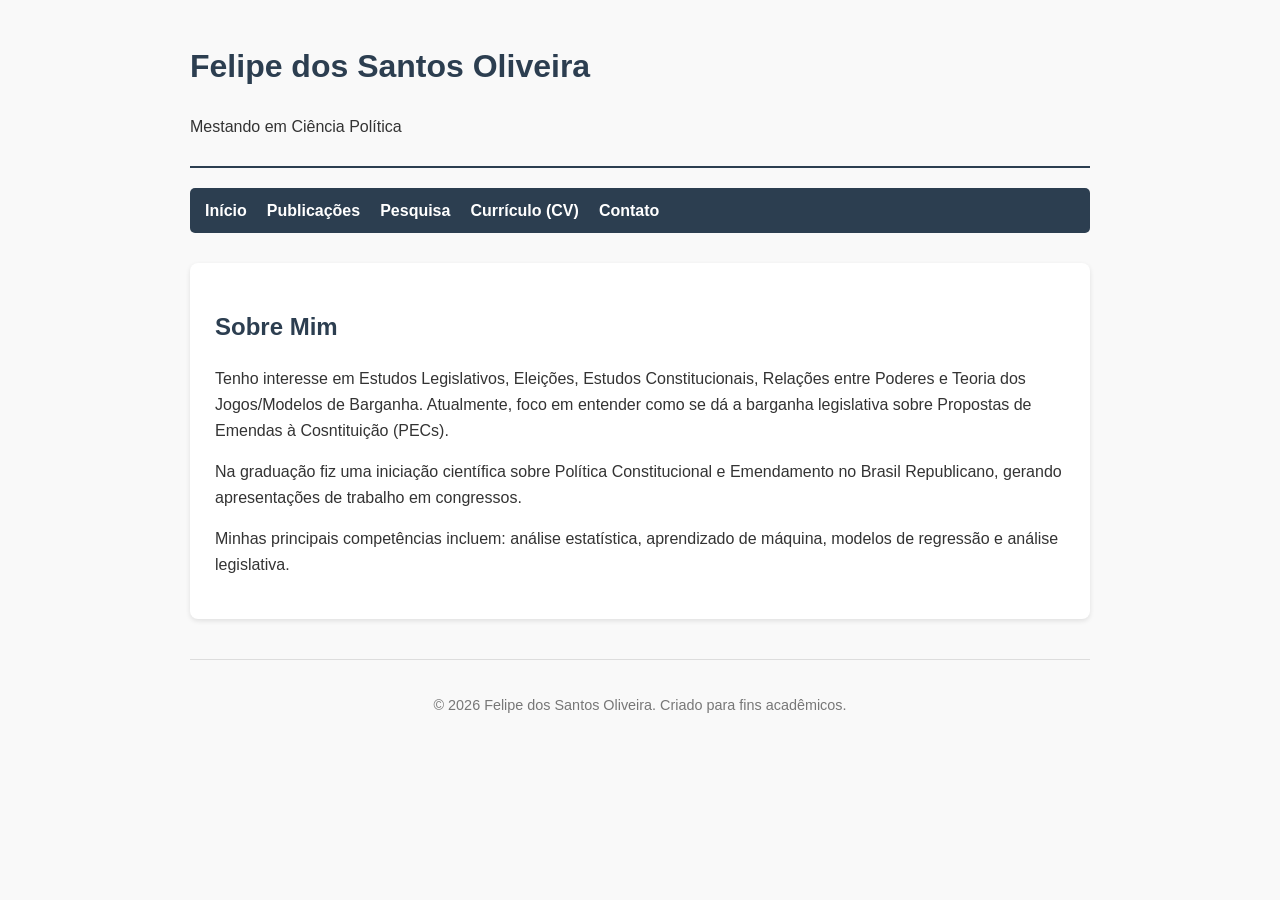
<file: index.html>
<!DOCTYPE html>
<html lang="pt-br">
<head>
    <meta charset="UTF-8">
    <meta name="viewport" content="width=device-width, initial-scale=1.0">
    <title>Início | Pesquisador Acadêmico</title>
    <link rel="stylesheet" href="style.css">
</head>
<body>
    <header>
        <h1>Felipe dos Santos Oliveira</h1>
        <p>Mestando em Ciência Política</p>
    </header>

    <nav>
        <ul>
            <li><a href="index.html">Início</a></li>
            <li><a href="publications.html">Publicações</a></li>
            <li><a href="research.html">Pesquisa</a></li>
            <li><a href="cv.html">Currículo (CV)</a></li>
            <li><a href="contact.html">Contato</a></li>
        </ul>
    </nav>

    <section>
        <h2>Sobre Mim</h2>
        <p>Tenho interesse em Estudos Legislativos, Eleições, Estudos Constitucionais, Relações entre Poderes e Teoria dos Jogos/Modelos de Barganha. Atualmente, foco em entender como se dá a barganha legislativa sobre Propostas de Emendas à Cosntituição (PECs).</p>
        <p>Na graduação fiz uma iniciação científica sobre Política Constitucional e Emendamento no Brasil Republicano, gerando apresentações de trabalho em congressos.</p>
        <p>Minhas principais competências incluem: análise estatística, aprendizado de máquina, modelos de regressão e análise legislativa.</p>
    </section>

    <footer>
        <p>&copy; 2026 Felipe dos Santos Oliveira. Criado para fins acadêmicos.</p>
    </footer>
</body>
</html>
</file>
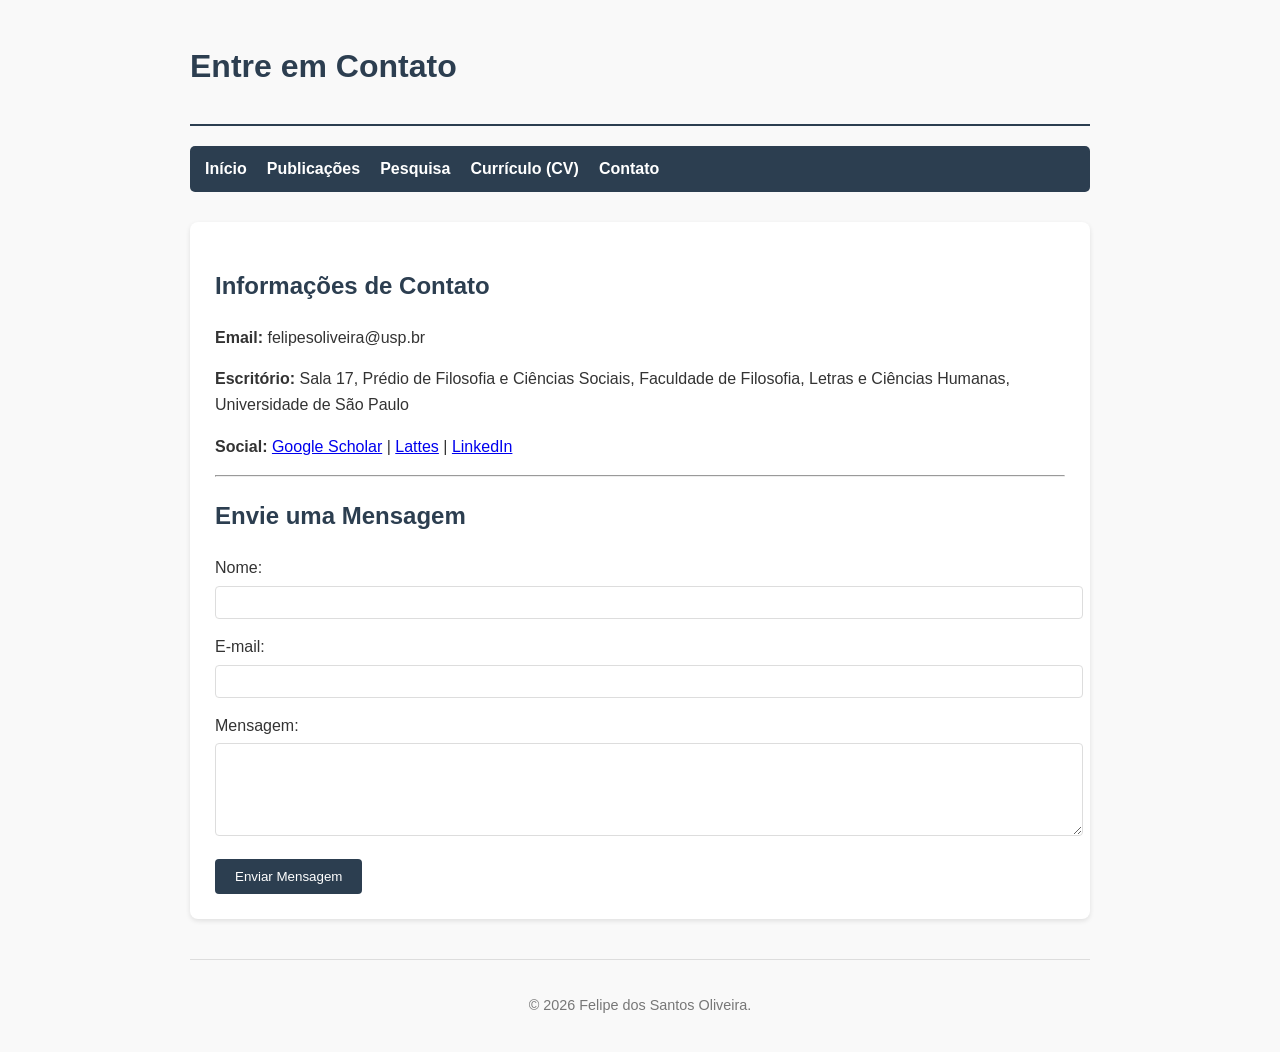
<file: contact.html>
<!DOCTYPE html>
<html lang="pt-br">
<head>
    <meta charset="UTF-8">
    <meta name="viewport" content="width=device-width, initial-scale=1.0">
    <title>Contato | Pesquisador Acadêmico</title>
    <link rel="stylesheet" href="style.css">
</head>
<body>
    <header>
        <h1>Entre em Contato</h1>
    </header>

    <nav>
        <ul>
            <li><a href="index.html">Início</a></li>
            <li><a href="publications.html">Publicações</a></li>
            <li><a href="research.html">Pesquisa</a></li>
            <li><a href="cv.html">Currículo (CV)</a></li>
            <li><a href="contact.html">Contato</a></li>
        </ul>
    </nav>

    <section>
        <h2>Informações de Contato</h2>
        <p><strong>Email:</strong> felipesoliveira@usp.br</p>
        <p><strong>Escritório:</strong> Sala 17, Prédio de Filosofia e Ciências Sociais, Faculdade de Filosofia, Letras e Ciências Humanas, Universidade de São Paulo</p>
        <p><strong>Social:</strong> <a href="https://scholar.google.com/citations?user=pqNJshEAAAAJ&hl=pt-BR">Google Scholar</a> | <a href="http://lattes.cnpq.br/9019669452774962 ">Lattes</a> | <a href="https://www.linkedin.com/in/felipe-dos-santos-oliveira-508164150/">LinkedIn</a></p>

        <hr>

        <h2>Envie uma Mensagem</h2>
        <form class="contact-form">
            <div>
                <label for="name">Nome:</label>
                <input type="text" id="name" name="name" required>
            </div>
            <div>
                <label for="email">E-mail:</label>
                <input type="email" id="email" name="email" required>
            </div>
            <div>
                <label for="message">Mensagem:</label>
                <textarea id="message" name="message" rows="5" required></textarea>
            </div>
            <button type="submit">Enviar Mensagem</button>
        </form>
    </section>

    <footer>
        <p>&copy; 2026 Felipe dos Santos Oliveira.</p>
    </footer>
</body>
</html>
</file>
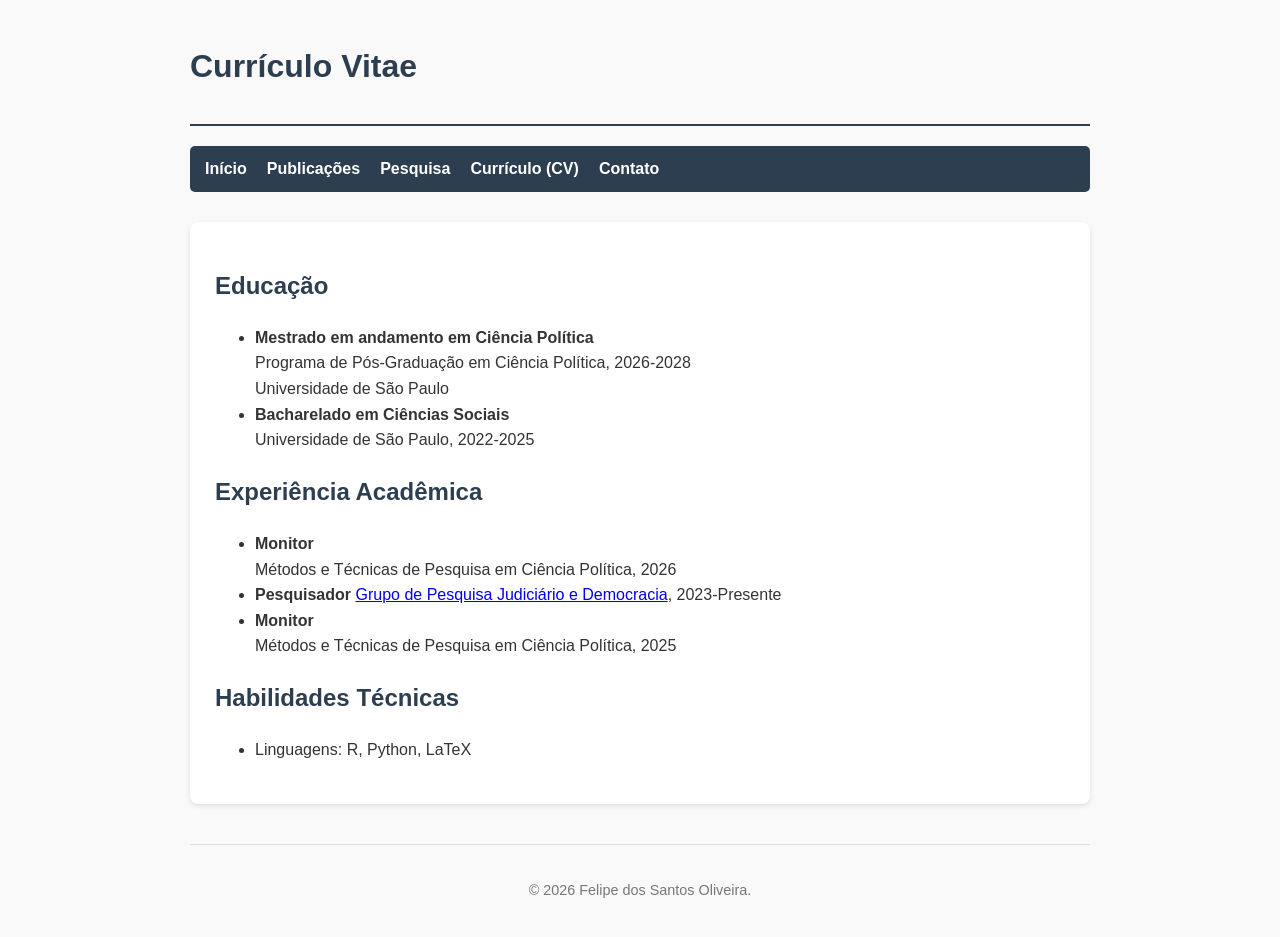
<file: cv.html>
<!DOCTYPE html>
<html lang="pt-br">
<head>
    <meta charset="UTF-8">
    <meta name="viewport" content="width=device-width, initial-scale=1.0">
    <title>CV | Pesquisador Acadêmico</title>
    <link rel="stylesheet" href="style.css">
</head>
<body>
    <header>
        <h1>Currículo Vitae</h1>
    </header>

    <nav>
        <ul>
            <li><a href="index.html">Início</a></li>
            <li><a href="publications.html">Publicações</a></li>
            <li><a href="research.html">Pesquisa</a></li>
            <li><a href="cv.html">Currículo (CV)</a></li>
            <li><a href="contact.html">Contato</a></li>
        </ul>
    </nav>

    <section>
        <h2>Educação</h2>
        <ul>
            <li><strong>Mestrado em andamento em Ciência Política</strong><br>Programa de Pós-Graduação em Ciência Política, 2026-2028</strong><br>Universidade de São Paulo</li>
            <li><strong>Bacharelado em Ciências Sociais</strong><br>Universidade de São Paulo, 2022-2025</li>
        </ul>

        <h2>Experiência Acadêmica</h2>
        <ul>
            <li><strong>Monitor</strong><br>Métodos e Técnicas de Pesquisa em Ciência Política, 2026</li>
            <li><strong>Pesquisador</strong> <a href="https://www.judiciarioedemocracia.com.br/felipe">Grupo de Pesquisa Judiciário e Democracia</a>, 2023-Presente</li>
            <li><strong>Monitor</strong><br>Métodos e Técnicas de Pesquisa em Ciência Política, 2025</li>
        </ul>

        <h2>Habilidades Técnicas</h2>
        <ul>
            <li>Linguagens: R, Python, LaTeX</li>
        </ul>
    </section>

    <footer>
        <p>&copy; 2026 Felipe dos Santos Oliveira.</p>
    </footer>
</body>
</html>
</file>
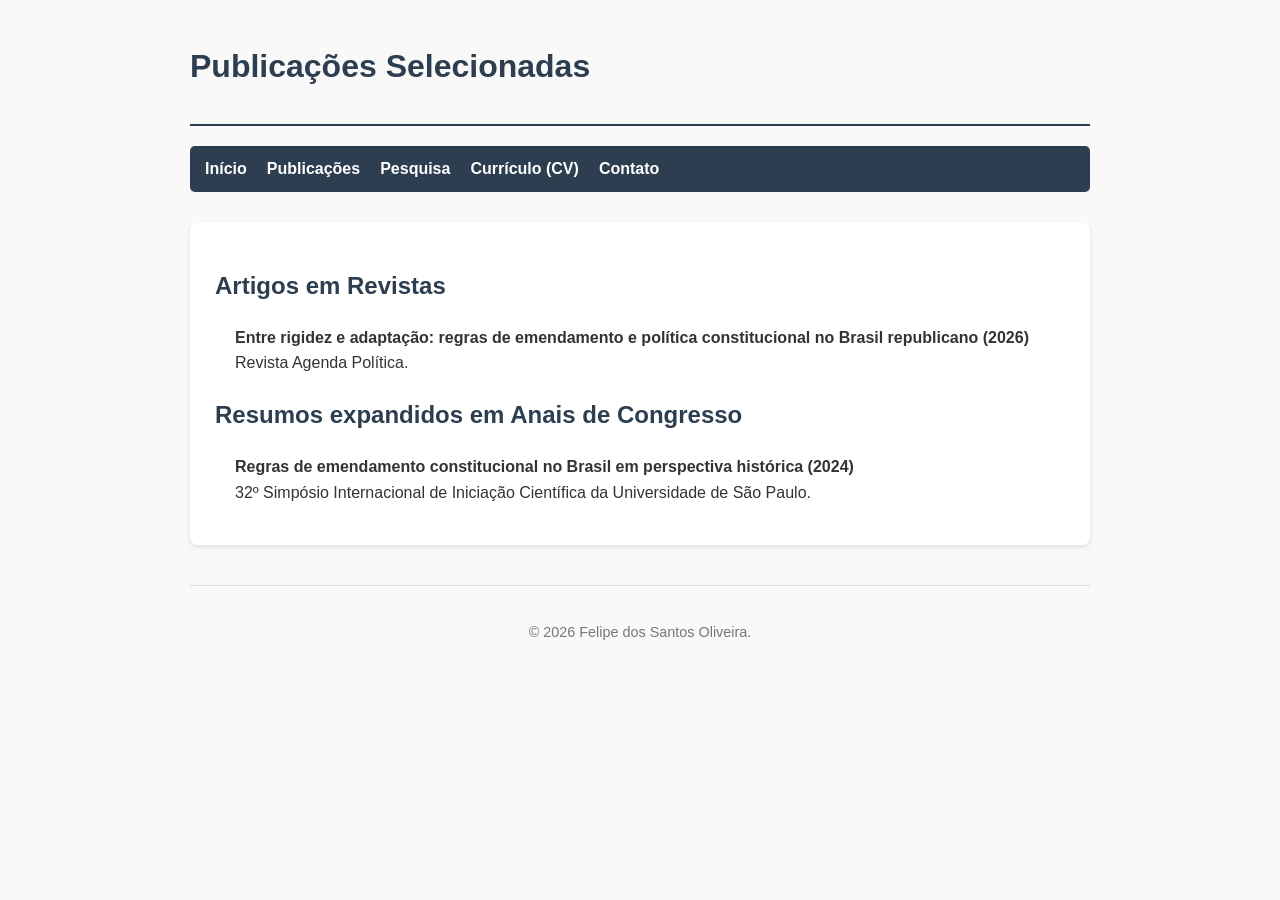
<file: publications.html>
<!DOCTYPE html>
<html lang="pt-br">
<head>
    <meta charset="UTF-8">
    <meta name="viewport" content="width=device-width, initial-scale=1.0">
    <title>Publicações | Pesquisador Acadêmico</title>
    <link rel="stylesheet" href="style.css">
</head>
<body>
    <header>
        <h1>Publicações Selecionadas</h1>
    </header>

    <nav>
        <ul>
            <li><a href="index.html">Início</a></li>
            <li><a href="publications.html">Publicações</a></li>
            <li><a href="research.html">Pesquisa</a></li>
            <li><a href="cv.html">Currículo (CV)</a></li>
            <li><a href="contact.html">Contato</a></li>
        </ul>
    </nav>

    <section>
        <h2>Artigos em Revistas</h2>
        <div class="pub-list">
            <div class="pub-item">
                <span class="pub-title">Entre rigidez e adaptação: regras de emendamento e política constitucional no Brasil republicano (2026)</span>
                <span>Revista Agenda Política.</span>
            </div>
        </div>

        <h2>Resumos expandidos em Anais de Congresso</h2>
        <div class="pub-list">
            <div class="pub-item">
                <span class="pub-title">Regras de emendamento constitucional no Brasil em perspectiva histórica (2024)</span>
                <span>32º Simpósio Internacional de Iniciação Científica da Universidade de São Paulo.</span>
            </div>
        </div>
    </section>

    <footer>
        <p>&copy; 2026 Felipe dos Santos Oliveira.</p>
    </footer>
</body>
</html>
</file>
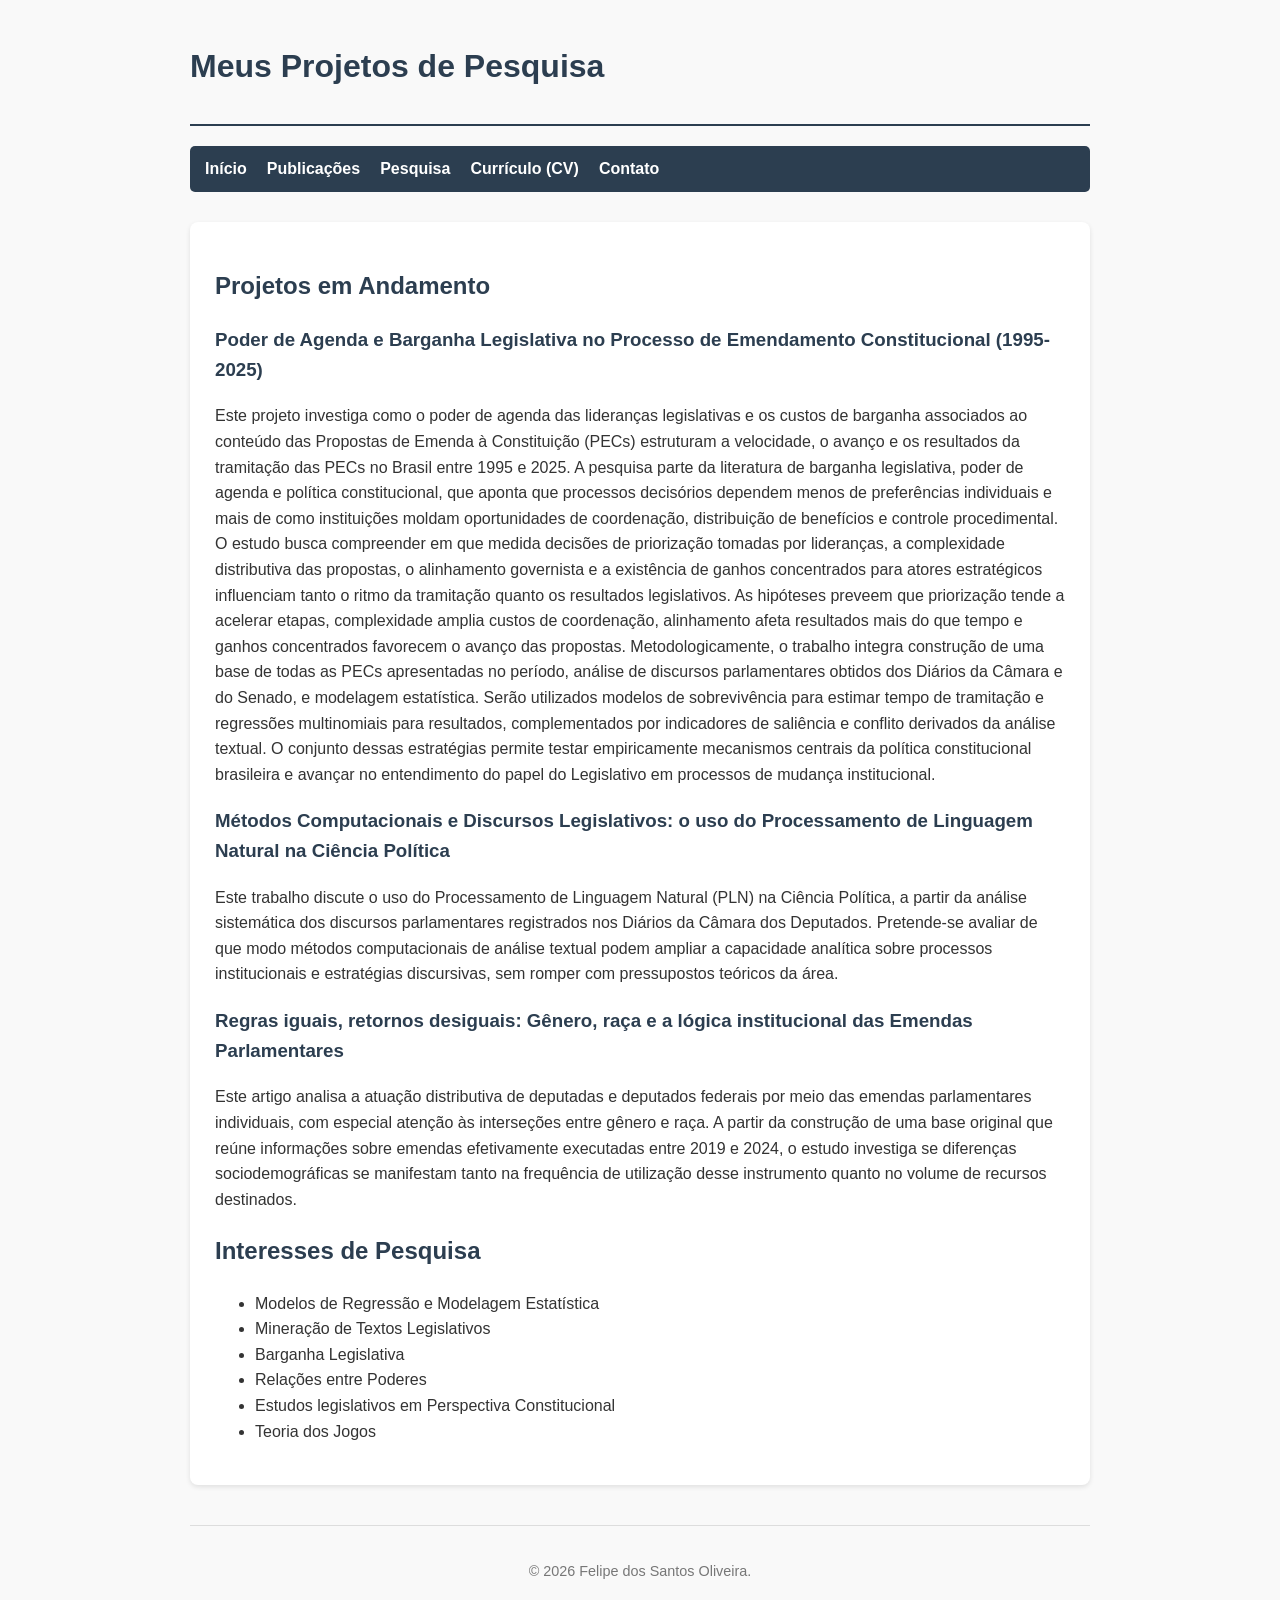
<file: research.html>
<!DOCTYPE html>
<html lang="pt-br">
<head>
    <meta charset="UTF-8">
    <meta name="viewport" content="width=device-width, initial-scale=1.0">
    <title>Pesquisa | Pesquisador Acadêmico</title>
    <link rel="stylesheet" href="style.css">
</head>
<body>
    <header>
        <h1>Meus Projetos de Pesquisa</h1>
    </header>

    <nav>
        <ul>
            <li><a href="index.html">Início</a></li>
            <li><a href="publications.html">Publicações</a></li>
            <li><a href="research.html">Pesquisa</a></li>
            <li><a href="cv.html">Currículo (CV)</a></li>
            <li><a href="contact.html">Contato</a></li>
        </ul>
    </nav>

    <section>
        <h2>Projetos em Andamento</h2>
        <div class="research-item">
            <h3>Poder de Agenda e Barganha Legislativa no Processo de Emendamento Constitucional (1995-2025)</h3>
            <p>Este projeto investiga como o poder de agenda das lideranças legislativas e os custos de barganha associados ao conteúdo das Propostas de Emenda à Constituição (PECs) estruturam a velocidade, o avanço e os resultados da tramitação das PECs no Brasil entre 1995 e 2025. A pesquisa parte da literatura de barganha legislativa, poder de agenda e política constitucional, que aponta que processos decisórios dependem menos de preferências individuais e mais de como instituições moldam oportunidades de coordenação, distribuição de benefícios e controle procedimental. O estudo busca compreender em que medida decisões de priorização tomadas por lideranças, a complexidade distributiva das propostas, o alinhamento governista e a existência de ganhos concentrados para atores estratégicos influenciam tanto o ritmo da tramitação quanto os resultados legislativos. As hipóteses preveem que priorização tende a acelerar etapas, complexidade amplia custos de coordenação, alinhamento afeta resultados mais do que tempo e ganhos concentrados favorecem o avanço das propostas. Metodologicamente, o trabalho integra construção de uma base de todas as PECs apresentadas no período, análise de discursos parlamentares obtidos dos Diários da Câmara e do Senado, e modelagem estatística. Serão utilizados modelos de sobrevivência para estimar tempo de tramitação e regressões multinomiais para resultados, complementados por indicadores de saliência e conflito derivados da análise textual. O conjunto dessas estratégias permite testar empiricamente mecanismos centrais da política constitucional brasileira e avançar no entendimento do papel do Legislativo em processos de mudança institucional.</p>
        </div>

        <div class="research-item">
            <h3>Métodos Computacionais e Discursos Legislativos: o uso do Processamento de Linguagem Natural na Ciência Política</h3>
            <p>Este trabalho discute o uso do Processamento de Linguagem Natural (PLN) na Ciência Política, a partir da análise sistemática dos discursos parlamentares registrados nos Diários da Câmara dos Deputados. Pretende-se avaliar de que modo métodos computacionais de análise textual podem ampliar a capacidade analítica sobre processos institucionais e estratégias discursivas, sem romper com pressupostos teóricos da área.</p>
        </div>

        <div class="research-item">
            <h3>Regras iguais, retornos desiguais: Gênero, raça e a lógica institucional das Emendas Parlamentares</h3>
            <p>Este artigo analisa a atuação distributiva de deputadas e deputados federais por meio das emendas parlamentares individuais, com especial atenção às interseções entre gênero e raça. A partir da construção de uma base original que reúne informações sobre emendas efetivamente executadas entre 2019 e 2024, o estudo investiga se diferenças sociodemográficas se manifestam tanto na frequência de utilização desse instrumento quanto no volume de recursos destinados.</p>
        </div>

        <h2>Interesses de Pesquisa</h2>
        <ul>
            <li>Modelos de Regressão e Modelagem Estatística</li>
            <li>Mineração de Textos Legislativos</li>
            <li>Barganha Legislativa</li>
            <li>Relações entre Poderes</li>
            <li>Estudos legislativos em Perspectiva Constitucional</li>
            <li>Teoria dos Jogos</li>
        </ul>
    </section>

    <footer>
        <p>&copy; 2026 Felipe dos Santos Oliveira.</p>
    </footer>
</body>
</html>
</file>
<file: style.css>
/* Global Styles */
body {
    font-family: 'Segoe UI', Tahoma, Geneva, Verdana, sans-serif;
    line-height: 1.6;
    color: #333;
    max-width: 900px;
    margin: 0 auto;
    padding: 20px;
    background-color: #f9f9f9;
}

header {
    border-bottom: 2px solid #2c3e50;
    margin-bottom: 20px;
    padding-bottom: 10px;
}

h1, h2, h3 {
    color: #2c3e50;
}

/* Navigation */
nav {
    margin-bottom: 30px;
}

nav ul {
    list-style: none;
    padding: 0;
    display: flex;
    gap: 20px;
    background: #2c3e50;
    padding: 10px 15px;
    border-radius: 5px;
}

nav ul li a {
    text-decoration: none;
    color: white;
    font-weight: bold;
}

nav ul li a:hover {
    color: #3498db;
}

/* Content Layout */
section {
    background: white;
    padding: 25px;
    border-radius: 8px;
    box-shadow: 0 2px 5px rgba(0,0,0,0.1);
    margin-bottom: 20px;
}

footer {
    text-align: center;
    font-size: 0.9em;
    color: #777;
    margin-top: 40px;
    border-top: 1px solid #ddd;
    padding-top: 20px;
}

/* Lists and Links */
.pub-list, .research-list {
    padding-left: 20px;
}

.pub-item {
    margin-bottom: 15px;
}

.pub-title {
    font-weight: bold;
    display: block;
}

/* Form Styling */
.contact-form div {
    margin-bottom: 15px;
}

.contact-form label {
    display: block;
    margin-bottom: 5px;
}

.contact-form input, .contact-form textarea {
    width: 100%;
    padding: 8px;
    border: 1px solid #ddd;
    border-radius: 4px;
}

.contact-form button {
    background: #2c3e50;
    color: white;
    padding: 10px 20px;
    border: none;
    border-radius: 4px;
    cursor: pointer;
}

.contact-form button:hover {
    background: #34495e;
}
</file>
